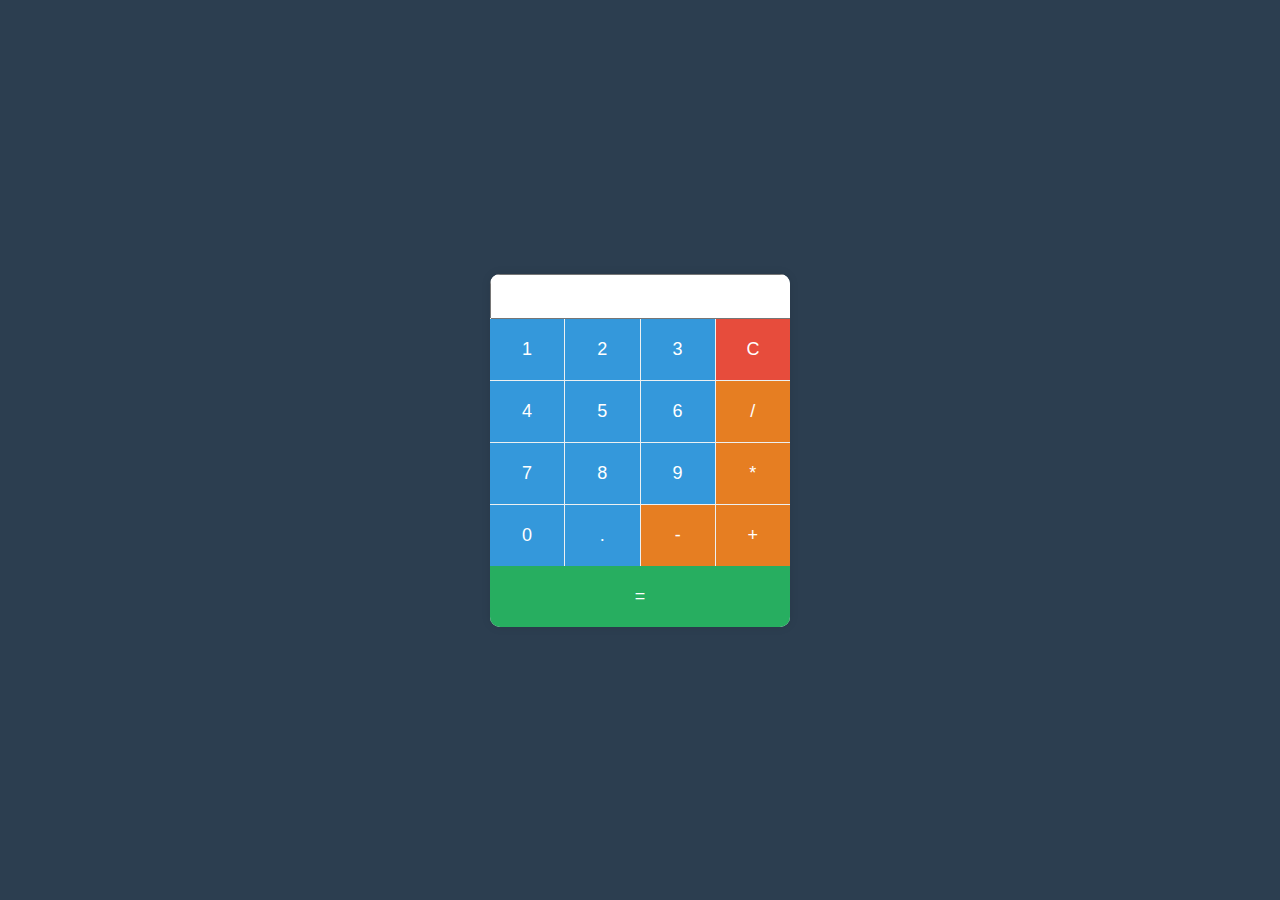
<file: Calculator/index.html>
<!DOCTYPE html>
<html lang="en">
  <head>
    <meta charset="UTF-8" />
    <meta name="viewport" content="width=device-width, initial-scale=1.0" />
    <link rel="stylesheet" href="style.css" />
    <title>Kalkulators</title>
  </head>
  <body>
    <div class="calculator">
      <input type="text" id="display" readonly />
      <div class="buttons">
        <button onclick="appendToDisplay('1')">1</button>
        <button onclick="appendToDisplay('2')">2</button>
        <button onclick="appendToDisplay('3')">3</button>
        <button onclick="clearDisplay()" class="clear">C</button>
        <button onclick="appendToDisplay('4')">4</button>
        <button onclick="appendToDisplay('5')">5</button>
        <button onclick="appendToDisplay('6')">6</button>
        <button onclick="appendToDisplay('/')" class="operator">/</button>
        <button onclick="appendToDisplay('7')">7</button>
        <button onclick="appendToDisplay('8')">8</button>
        <button onclick="appendToDisplay('9')">9</button>
        <button onclick="appendToDisplay('*')" class="operator">*</button>
        <button onclick="appendToDisplay('0')">0</button>
        <button onclick="appendToDisplay('.')">.</button>
        <button onclick="appendToDisplay('-')" class="operator">-</button>
        <button onclick="appendToDisplay('+')" class="operator">+</button>
      </div>
      <button onclick="calculateResult()" class="equals">=</button>
    </div>
    <script src="script.js"></script>
  </body>
</html>
</file>
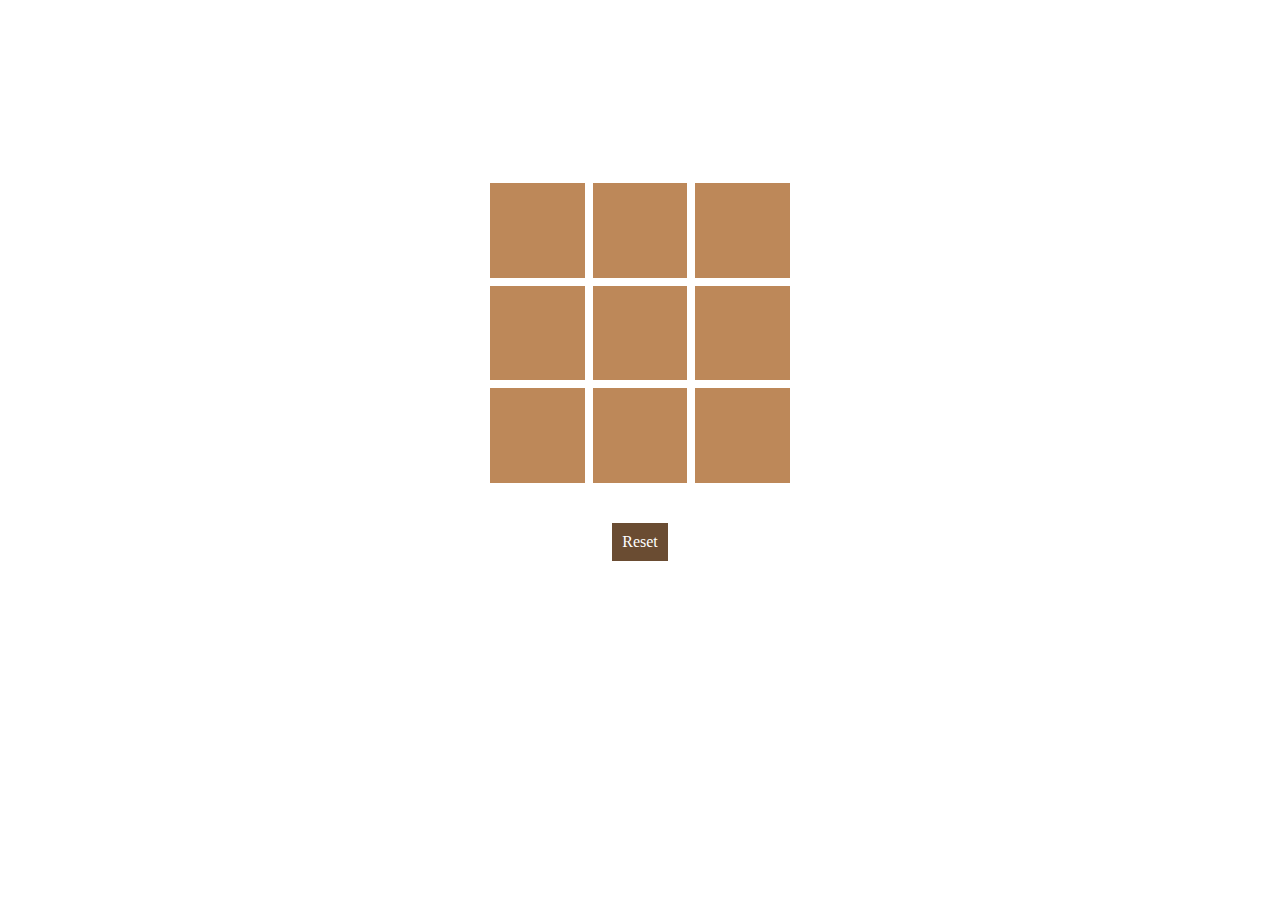
<file: TicTacToe/index.html>
<!DOCTYPE html>
<html lang="en">
  <head>
    <meta charset="UTF-8" />
    <meta name="viewport" content="width=device-width, initial-scale=1.0" />
    <title>Krustini un git init</title>
    <link rel="stylesheet" href="style.css" />
  </head>
  <body>
    <div class="game_wraper">
      <h1 class="message"></h1>
      <div class="board"></div>
      <a href="#" class="reset">Reset</a>
    </div>
    <script src="script.js"></script>
  </body>
</html>
</file>
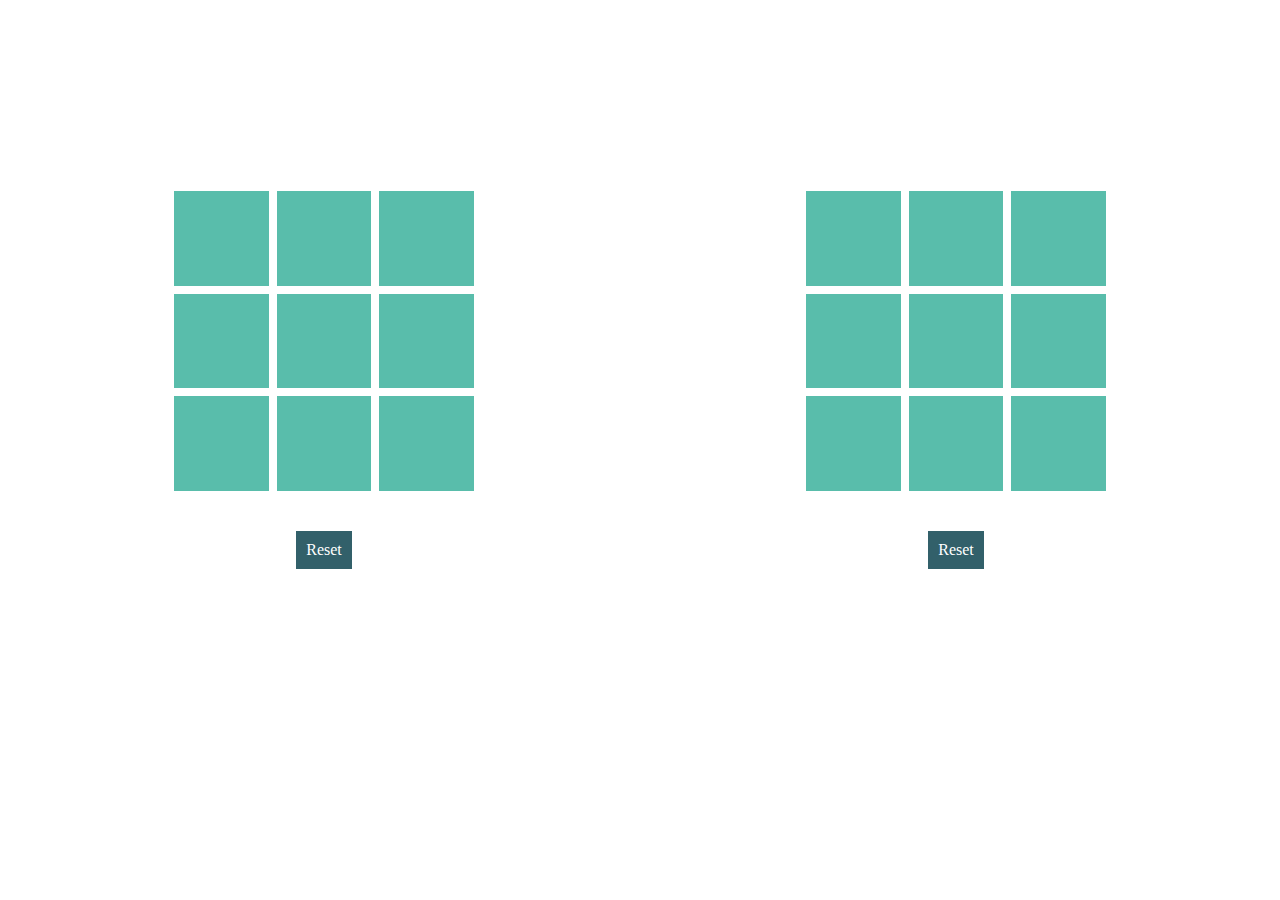
<file: TicTacToe2/index.html>
<!DOCTYPE html>
<html lang="en">
<head>
	<meta charset="UTF-8">
	<meta name="viewport" content="width=device-width, initial-scale=1.0">
	<title>Krustini un nullītes - multi spēle</title>
	<link rel="stylesheet" href="style.css" />
</head>
<body>
<div class="grid-1">
	<div class="game_wraper" id="first_game_field">
		<h1 class="message"></h1>
		<div class="board"></div>
		<a href="#" class="reset">Reset</a>
	</div>
	<div class="game_wraper" id="second_game_field">
		<h1 class="message"></h1>
		<div class="board"></div>
		<a href="#" class="reset">Reset</a>
	</div>
</div>
<script src="TicTacToe.js"></script>
<script src="script.js"></script>
</body>
</html>
</file>
<file: Calculator/style.css>
body {
  display: flex;
  align-items: center;
  justify-content: center;
  height: 100vh;
  margin: 0;
  background-color: #2c3e50;
}

.calculator {
  width: 300px;
  border-radius: 10px;
  overflow: hidden;
  box-shadow: 0 0 10px rgba(0, 0, 0, 0.1);
  background-color: #ecf0f1;
}

#display {
  width: 100%;
  padding: 10px;
  font-size: 18px;
}

.buttons {
  display: grid;
  grid-template-columns: repeat(4, 1fr);
  gap: 1px;
}

button {
  width: 100%;
  padding: 20px;
  font-size: 18px;
  border: none;
  background-color: #3498db;
  color: #fff;
  cursor: pointer;
  transition: background-color 0.3s;
}

button:hover {
  background-color: #2980b9;
}

button:active {
  background-color: #2c3e50;
}

.clear {
  background-color: #e74c3c;
}

.operator {
  background-color: #e67e22;
}

.equals {
  background-color: #27ae60;
  width: 100%;
}
</file>
<file: TicTacToe/style.css>
.game_wraper {
	display: flex;
	flex-direction: column;
	align-items: center;
	margin: 100px auto 0;
}

.board {
	display: grid;
	width: 300px;
	height: 300px;
	margin: 40px;
	grid-template: repeat(3, 1fr)/repeat(3, 1fr);
	grid-gap: 8px;
}

.board a {
	background: rgb(189, 136, 89);
	line-height: 100%;
	vertical-align: middle;
	text-align: center;
	font-size: 90px;
	text-decoration: none;
	color: rgb(77, 44, 16);
}

.reset {
	display: inline-block;
	padding: 10px;
	text-decoration: none;
	background: rgb(106, 76, 50);
	color: #fff;
}
</file>
<file: TicTacToe2/style.css>
.grid-1 {
	display: grid;
	grid-template-columns: 1fr 1fr;
}

.game_wraper {
	display: flex;
	flex-direction: column;
	align-items: center;
	margin: 100px auto 0;
}

.board {
	display: grid;
	width: 300px;
	height: 300px;
	margin: 40px;
	grid-template: repeat(3, 1fr)/repeat(3, 1fr);
	grid-gap: 8px;
}

.board a {
	background: rgb(89, 189, 171);
	line-height: 100%;
	vertical-align: middle;
	text-align: center;
	font-size: 90px;
	text-decoration: none;
	color: rgb(16, 76, 77);
}

.reset {
	display: inline-block;
	padding: 10px;
	text-decoration: none;
	background: rgb(50, 96, 106);
	color: rgb(255, 255, 255);
}

/*# sourceMappingURL=style.css.map */
</file>
